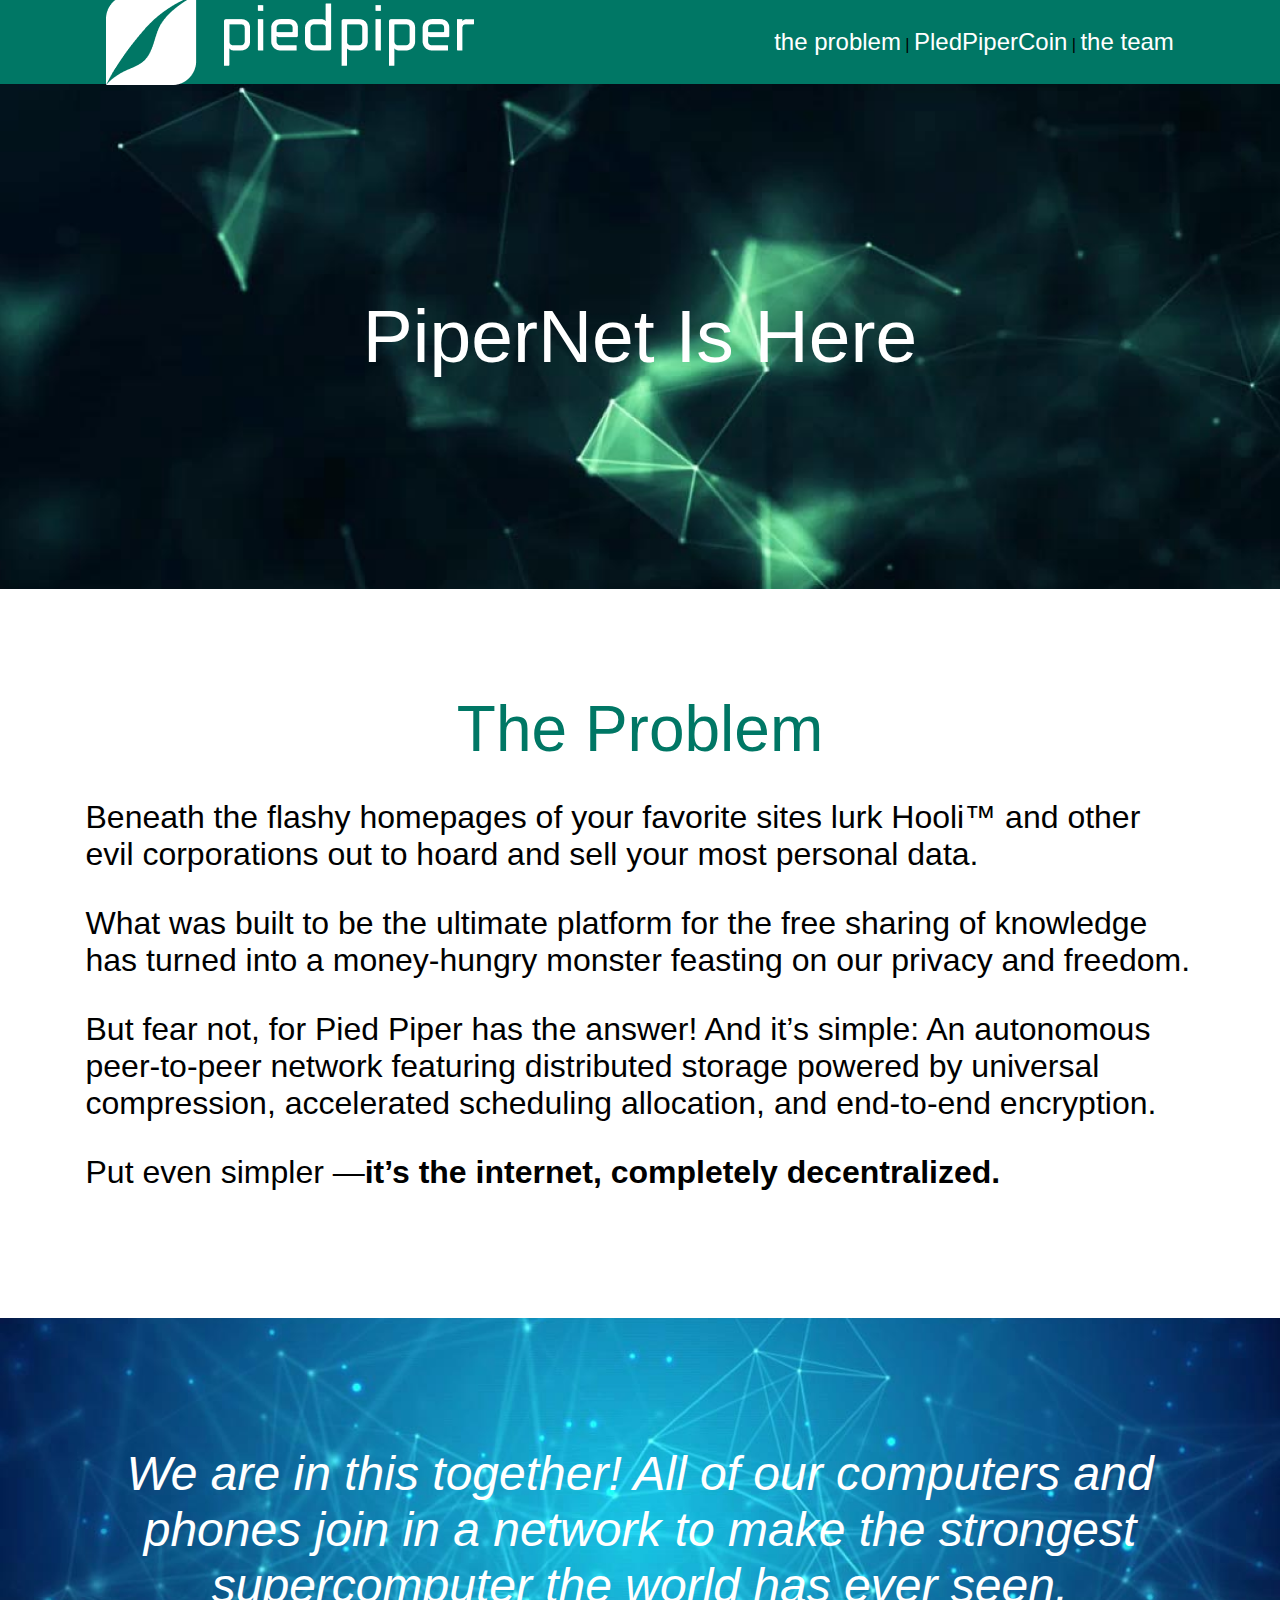
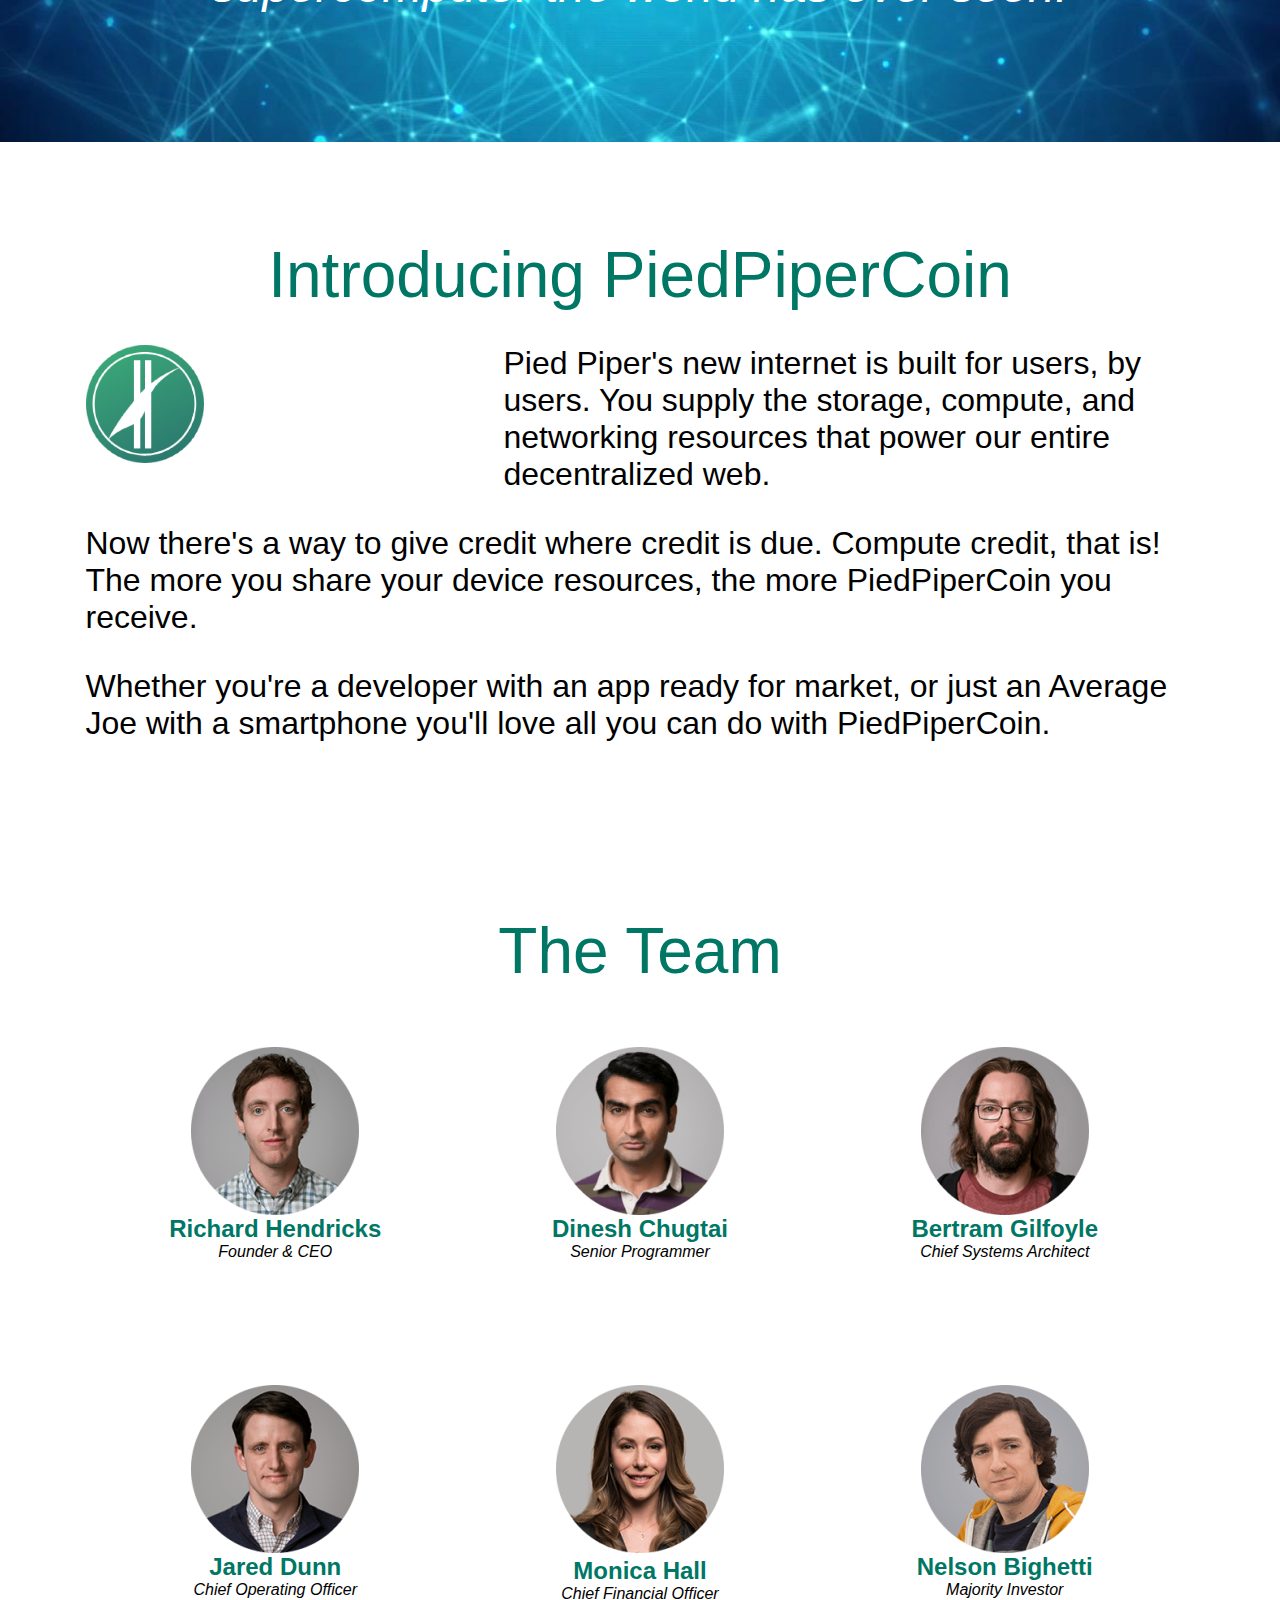
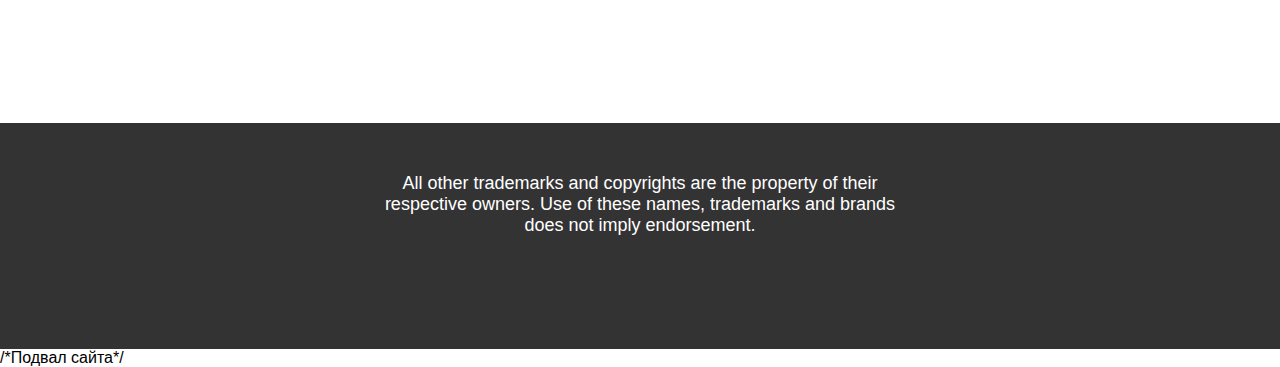
<file: webpage2/index.html>
<!DOCTYPE html>
<html lang="en">
  <head>
    <meta charset="UTF-8" />
    <meta http-equiv="X-UA-Compatible" content="IE=edge" />
    <meta name="viewport" content="width=device-width, initial-scale=1.0" />
    <link rel="stylesheet" href="styling.css" />
    <link rel="stylesheet" href="normalize.css" />
    <title>Landing Page</title>
  </head>
  <body>
    <header class="site_header">
      <div class="container">
        <div class="navigation_container">
          <div class="logo">
            <a href="#Header_cite"><img src="images/logo.png" alt="logo" /></a>
          </div>
          <nav>
            <a class="link" href="#TheProblem">the problem</a> |
            <a class="link" href="#PledPiperCoin">PledPiperCoin</a> |
            <a class="link" href="#TheTeam">the team</a>
            <!--Ссылки навигации сайта-->
          </nav>
        </div>
        <!--Навигационный контейнер-->
      </div>
      <!--Основной контейнер-->
    </header>
    <!--Шапка сайта-->

    <section class="section_1" id="Header_cite">
      <div class="container">
        <h1 class="main_title">PiperNet Is Here</h1>
        <!--Основной звголовок-->
      </div>
      <!--Основной контейнер-->
    </section>
    <!--Первая cекция-->

    <section class="section_2" id="TheProblem">
      <div class="container">
        <h2 class="titles">The Problem</h2>
        <div class="text_section_2">
          <p>
            Beneath the flashy homepages of your favorite sites lurk Hooli™ and
            other evil corporations out to hoard and sell your most personal
            data.
          </p>
          <p>
            What was built to be the ultimate platform for the free sharing of
            knowledge has turned into a money-hungry monster feasting on our
            privacy and freedom.
          </p>
          <p>
            But fear not, for Pied Piper has the answer! And it’s simple: An
            autonomous peer-to-peer network featuring distributed storage
            powered by universal compression, accelerated scheduling allocation,
            and end-to-end encryption.
          </p>
          <p>
            Put even simpler —<span class="span"
              >it’s the internet, completely decentralized.</span
            >
          </p>
        </div>
        <!--Техт второй секции-->
      </div>
      <!--Основной контейнер-->
    </section>
    <!--Вторая cекция-->

    <section class="hero">
      <div class="container">
        <div class="hero__message">
          We are in this together! All of our computers and phones join in a
          network to make the strongest supercomputer the world has ever seen.
        </div>
      </div>
    </section>

    <section class="section_4" id="PledPiperCoin">
      <div class="container">
        <h2 class="titles">Introducing PiedPiperCoin</h2>
        <div class="text_section_4">
          <div class="logo">
            <img src="images/PPCLogo.png" alt="logo" class="logo_img" />
          </div>
          <p>
            Pied Piper's new internet is built for users, by users. You supply
            the storage, compute, and networking resources that power our entire
            decentralized web.
          </p>
          <p>
            Now there's a way to give credit where credit is due. Compute
            credit, that is! The more you share your device resources, the more
            PiedPiperCoin you receive.
          </p>
          <p>
            Whether you're a developer with an app ready for market, or just an
            Average Joe with a smartphone you'll love all you can do with
            PiedPiperCoin.
          </p>
        </div>
        <!--Техт четвёртой секции-->
      </div>
      <!--Основной контейнер-->
    </section>
    <!--Четвёртая секция-->

    <section class="section_5" id="TheTeam">
      <div class="container">
        <h2 class="titles">The Team</h2>
        <div class="team">
          <figure class="figure">
            <div class="img">
              <img
                src="images/image2.1.png"
                alt="Richard Hendricks"
                class="foto"
              />
              <figcaption>
                <h2 class="name">Richard Hendricks</h2>
                <em>Founder & CEO</em>
              </figcaption>
            </div>
            <div class="img">
              <img
                src="images/image2.2.png"
                alt="Dinesh Chugtai"
                class="foto"
              />
              <figcaption>
                <h2 class="name">Dinesh Chugtai</h2>
                <em>Senior Programmer</em>
              </figcaption>
            </div>
            <div class="img">
              <img
                src="images/image2.3.png"
                alt="Bertram Gilfoyle"
                class="foto"
              />
              <figcaption>
                <h2 class="name">Bertram Gilfoyle</h2>
                <em>Chief Systems Architect</em>
              </figcaption>
            </div>
            <div class="img">
              <img src="images/image2.4.png" alt="Jared Dunn" class="foto" />
              <figcaption>
                <h2 class="name">Jared Dunn</h2>
                <em>Chief Operating Officer</em>
              </figcaption>
            </div>
            <div class="img">
              <figcaption>
                <img src="images/image2.5.png" alt="Monica Hall" class="foto" />
                <h2 class="name">Monica Hall</h2>
                <em>Chief Financial Officer</em>
              </figcaption>
            </div>
            <div class="img">
              <img
                src="images/image2.6.png"
                alt="Nelson Bighetti"
                class="foto"
              />
              <figcaption>
                <h2 class="name">Nelson Bighetti</h2>
                <em>Majority Investor</em>
              </figcaption>
            </div>
          </figure>
          <!--Фигура-->
        </div>
        <!--Команда-->
      </div>
      <!--Основной контейнер-->
    </section>
    <!--Пятая секция-->
    <footer class="footer">
      <div class="main_container">
        <div class="text_footer">
          <p class="text">
            All other trademarks and copyrights are the property of their
            respective owners. Use of these names, trademarks and brands does
            not imply endorsement.
          </p>
        </div>
        <!--Текст подвала-->
      </div>
      <!--Основной контейнер-->
    </footer>

    /*Подвал сайта*/
  </body>
</html>
</file>
<file: webpage2/styling.css>
@import url("normalize.css");
/*normalize import*/

body {
    margin: 0px auto; /*Расстояние от края элемента до края окна браузера*/
    font-family: Roboto, sans-serif; /*Устанавливает семейство шрифта*/
  }
/*тело сайта*/


h1,
h2,
h3,
h4,
h5,
h6 {
  margin: 0; /*Расстояние от края элемента до края другог элемента*/
}


.titles {
    margin-top: 48px; /*Устанавливает величину отступа от верхнего края элемента*/
    color: #007765; /*Определяет цвет текста элемента*/
    font-style: normal; /*Определяет начертание шрифта — обычное, курсивное или наклонное*/
    font-weight: 500; /*Устанавливает насыщенность шрифта*/
    font-size: 64px; /*Определяет размер шрифта элемента*/
    line-height: 75px; /*Задаёт высоту строки текста*/
    text-align: center; /*Определяет горизонтальное выравнивание текста в пределах элемента*/
  }
  /*Заголвок*/


.site_header {
    width: 100%; /*Устанавливает ширину содержимого элемента*/
    background-color: #007765; /*Определяет цвет фона элемента*/
    height: 84px; /*Устанавливает высоту содержимого элемента*/
    display: flex; /*Определяет как элемент должен быть показан в документе*/
    align-items: center; /*Выравнивает флекс-элементы внутри контейнера в перпендикулярном направлении*/
    position: fixed; /*Устанавливает способ позиционирования элемента относительно окна браузера или других объектов на веб-странице*/
    top: 0; /*Расстояние от верхнего края родительского элемента до верхнего края дочернего элемента*/
    z-index: 21; /*Размещением по z-оси*/
    /*transition: height 1s ease-in-out;*/
  }
/*Шапка сайта*/ 

.container {
    box-sizing: border-box;
    max-width: 1219px;
    margin-left: auto;
    margin-right: auto;
    padding-left: 55px;
    padding-right: 55px;
  }
/*Основной контейнер*/

.navigation_container {
    height: 100%; /*Устанавливает ширину содержимого элемента*/
    display: flex; /*Определяет как элемент должен быть показан в документе*/
    align-items: center; /*Выравнивает флекс-элементы внутри контейнера в перпендикулярном направлении*/
    justify-content: space-between; /*Как браузер распределяет пространство вокруг флекс-элементов вдоль главной оси контейнера*/
  }
  /*Навигационный контейнер*/

.link {
    font-weight: 500; /*Устанавливает насыщенность шрифта*/
    font-size: 24px; /*Определяет размер шрифта элемента*/
    line-height: 28px; /*Задаёт высоту строки текста*/
    text-decoration: none; /*Добавляет оформление текста*/
    color: #fff; /*Определяет цвет текста элемента*/
    /*transition: color .2s linear;*/
    /*transition: font-size .3s linear;*/
  }
  /*Ссылки навигации сайта*/

.logo {
    float: left; /*Остальные элементы будут обтекать его с других сторон*/
    padding-right: 300px; /*Устанавливает значение поля от правого края содержимого элемента*/   
}

.logo_img {
    width: 118px; /*Устанавливает ширину содержимого элемента*/
    height: 118px; /*Устанавливает высоту содержимого элемента*/
  }
/*Лого*/

.section_1 {
    background: url(images/image.png) center no-repeat; /*Установит фон элемента*/
    background-size: cover; /*Масштабирует фоновое изображение, согласно заданным размерам*/
    margin-top: 84px; /*Устанавливает величину отступа от верхнего края элемента*/
    padding-top: 160px; /*Устанавливает значение поля от верхнего края содержимого элемента*/
    padding-bottom: 160px; /*Устанавливает значение поля от нижнего края содержимого элемента*/
  }
  /*Первая cекция*/
  

.section_2 {
    background-color: #fff; /*Определяет цвет фона элемента*/
    padding-top: 55px;
    padding-bottom: 95px;
  }
  /*Вторая cекция*/
  
  .text_section_2 {
    font-style: normal; /*Определяет начертание шрифта — обычное, курсивное или наклонное*/
    font-weight: normal; /*Устанавливает насыщенность шрифта*/
    font-size: 32px; /*Определяет размер шрифта элемента*/
    line-height: 37px; /*Задаёт высоту строки текста*/
  }
  /*Техт второй секции*/
  
  .span {
    font-weight: 700; /*Определяет начертание шрифта — обычное, курсивное или наклонное*/
  }
  /*Параграф*/

.main_title {
    font-style: normal; /*Определяет начертание шрифта — обычное, курсивное или наклонное*/
    font-weight: 500; /*Устанавливает насыщенность шрифта*/
    font-size: 75px; /*Определяет размер шрифта элемента*/
    line-height: 84px; /*Задаёт высоту строки текста*/
    text-align: center; /*Определяет горизонтальное выравнивание текста в пределах элемента*/
    color: #fff; /*Определяет цвет текста элемента*/
  }
  /*Основной звголовок*/

.hero {
    padding-top: 128px;
    padding-bottom: 128px;
    background-image: url('images/hero.png');
    background-size: cover;
    background-position: center center;
  }


.hero__message {
    font-family: Roboto, sans-serif;
    font-style: italic;
    font-weight: 500;
    font-size: 48px;
    line-height: 56px;
    text-align: center;
    color: #fff;
  }

/*Section 4 */

.section_4 {
    background-color: #fff; /*Определяет цвет фона элемента*/
    padding-top: 48px; /*Устанавливает значение поля от верхнего края содержимого элемента*/
    padding-bottom: 92px; /*Устанавливает значение поля от нижнего края содержимого элемента*/
  }
  /*Четвёртая секция*/
  
.text_section_4 {
    font-style: normal; /*Определяет начертание шрифта — обычное, курсивное или наклонное*/
    font-weight: normal; /*Устанавливает насыщенность шрифта*/
    font-size: 32px; /*Определяет размер шрифта элемента*/
    line-height: 37px; /*Задаёт высоту строки текста*/
    color: #000; /*Определяет цвет текста элемента*/
  }
  /*Техт четвёртой секции*/

.img {
    width: 350px; /*Устанавливает ширину содержимого элемента*/
    height: 283px; /*Устанавливает высоту содержимого элемента*/
    text-align: center; /*Определяет горизонтальное выравнивание текста в пределах элемента*/
    display: flex; /*Определяет как элемент должен быть показан в документе*/
    flex-flow: column wrap;
    align-items: center; /*Выравнивает флекс-элементы внутри контейнера в перпендикулярном направлении*/
    padding-bottom: 55px; /*Устанавливает значение поля от нижнего края содержимого элемента*/
  }
  /*Изображения*/
  
  .name {
    font-weight: 700; /*Устанавливает насыщенность шрифта*/
    font-size: 24px; /*Определяет размер шрифта элемента*/
    line-height: 28px; /*Задаёт высоту строки текста*/
    color: #007765; /*Определяет цвет текста элемента*/
  }
  /*Имя*/


.team {
    padding-top: 58px; /*Устанавливает значение поля от верхнего края содержимого элемента*/
  }
  /*Команда*/

.figure {
    margin: 0; /*Расстояние от края элемента до края другог элемента*/
    padding: 0; /*Устанавливает значение полей вокруг содержимого элемента*/
    display: flex; /*Определяет как элемент должен быть показан в документе*/
    justify-content: space-evenly;
    flex-wrap: wrap;
  }
  /*Фигура*/

  .foto {
    width: 168px; /*Устанавливает ширину содержимого элемента*/
    height: 168px; /*Устанавливает высоту содержимого элемента*/
  }
  /*Фото*/


  .footer {
    padding-top: 50px; /*Устанавливает значение поля от верхнего края содержимого элемента*/
    background-color: #333; /*Определяет цвет фона элемента*/
    height: 176px; /*Устанавливает высоту содержимого элемента*/
    text-align: center; /*Определяет горизонтальное выравнивание текста в пределах элемента*/
  }
  /*Подвал сайта*/
  
  .text {
    width: 540px; /*Устанавливает ширину содержимого элемента*/
    height: 74px; /*Устанавливает высоту содержимого элемента*/
    margin: 0 auto; /*Расстояние от края элемента до края другог элемента*/
    color: #fff; /*Определяет цвет текста элемента*/
    font-style: normal; /*Определяет начертание шрифта — обычное, курсивное или наклонное*/
    font-weight: normal; /*Устанавливает насыщенность шрифта*/
    font-size: 18px; /*Определяет размер шрифта элемента*/
    line-height: 21px; /*Задаёт высоту строки текста*/
  }
</file>
